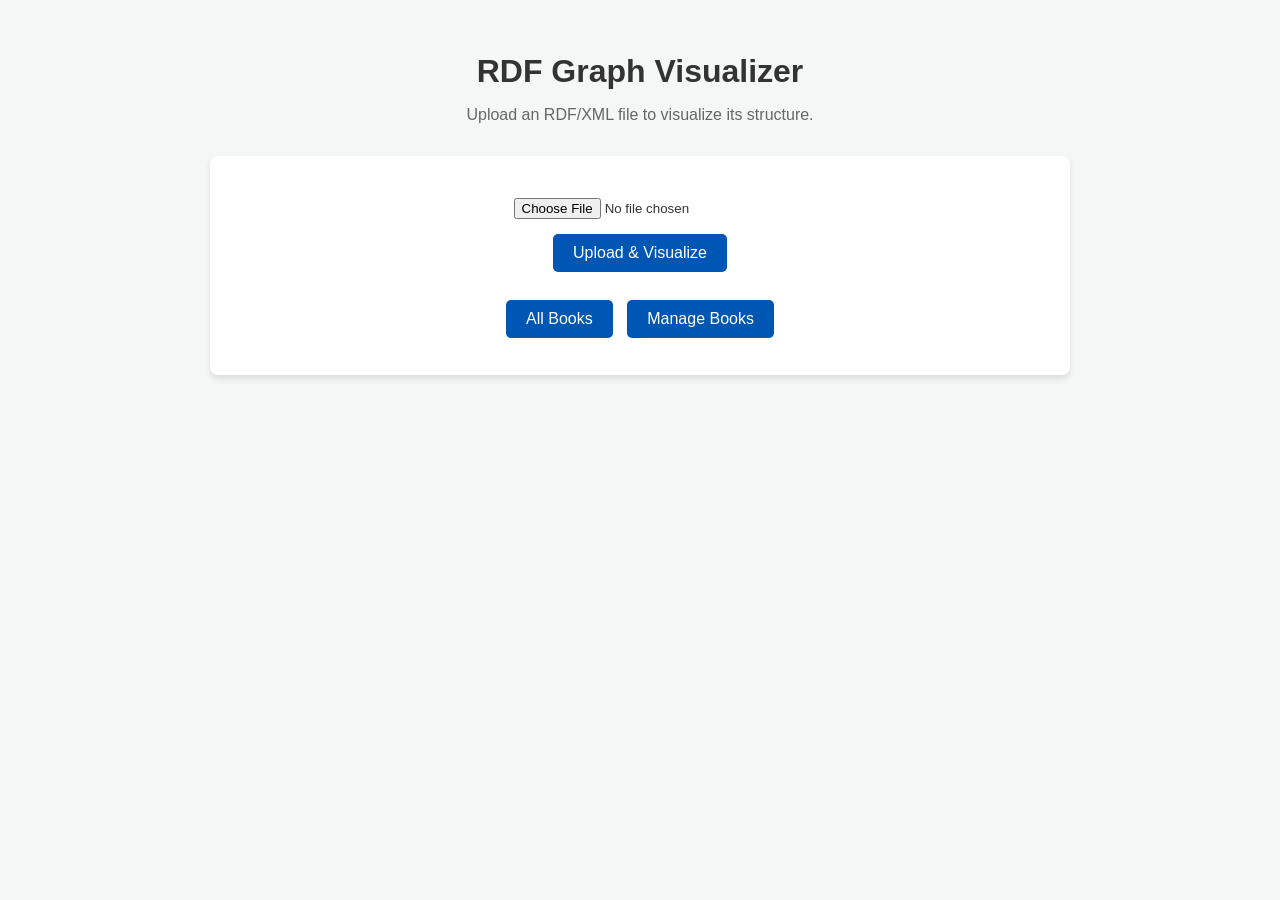
<file: src/main/resources/templates/index.html>
<!DOCTYPE html>
<html xmlns:th="http://www.thymeleaf.org" lang="en">
<head>
    <meta charset="UTF-8">
    <title>RDF Graph Visualizer</title>
    <style>
        body { font-family: 'Segoe UI', sans-serif; background: #f4f7f6; color: #333; max-width: 860px; margin: 0 auto; padding: 2rem; }
        h1 { text-align: center; margin-bottom: 0.5rem; }
        .subtitle { text-align: center; color: #666; margin-bottom: 2rem; }
        .card { background: white; padding: 2rem; border-radius: 8px; box-shadow: 0 4px 6px rgba(0,0,0,0.1); margin-bottom: 2rem; text-align: center; }
        .btn { display: inline-block; padding: 10px 20px; background: #0056b3; color: white; border: none; border-radius: 5px; cursor: pointer; text-decoration: none; font-size: 1rem; margin: 5px; }
        .btn:hover { background: #003d80; }
        input[type=file] { margin: 10px 0; }
    </style>
</head>
<body>
<h1>RDF Graph Visualizer</h1>
<p class="subtitle">Upload an RDF/XML file to visualize its structure.</p>

<div class="card">
    <form action="/upload" method="post" enctype="multipart/form-data">
        <input type="file" name="file" accept=".rdf,.xml,.owl"/>
        <br/>
        <button type="submit" class="btn">Upload &amp; Visualize</button>
    </form>
    <br/>
    <a href="/books" class="btn">All Books</a>
    <a href="/books/manage" class="btn">Manage Books</a>
</div>

<div th:replace="~{fragments/chatbotWidget :: chat}"></div>
</body>
</html>
</file>
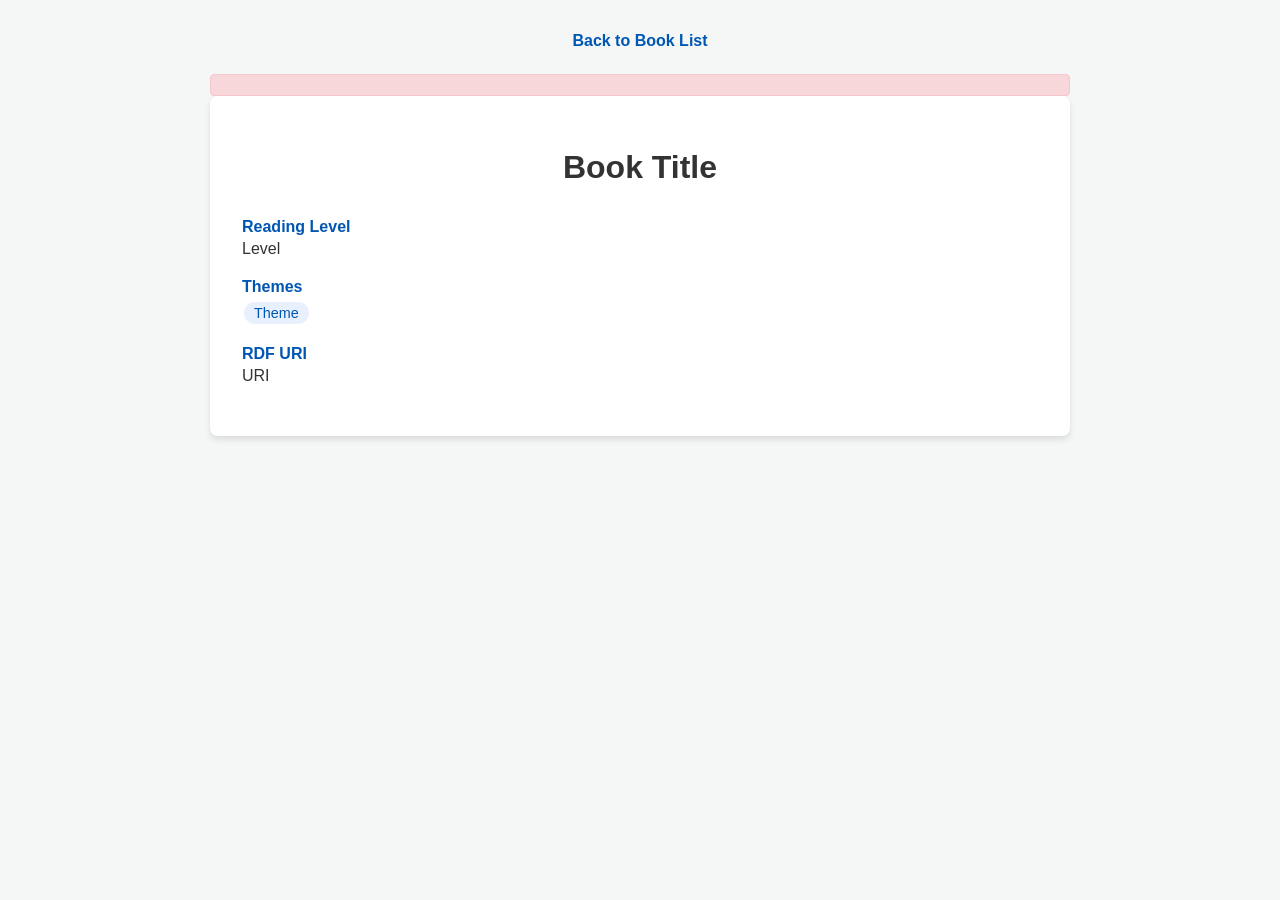
<file: src/main/resources/templates/book-detail.html>
<!DOCTYPE html>
<html xmlns:th="http://www.thymeleaf.org" lang="en">
<head>
    <meta charset="UTF-8"/>
    <meta name="page-type" content="book-detail"/>
    <meta name="page-book-title" th:content="${book['label']}"/>
    <title th:text="${book['label']} + ' - Book Details'">Book Details</title>
    <style>
        body {
            font-family: 'Segoe UI', sans-serif;
            background: #f4f7f6;
            color: #333;
            max-width: 860px;
            margin: 0 auto;
            padding: 2rem;
        }

        h1 {
            text-align: center;
            margin-bottom: 2rem;
        }

        .card {
            background: white;
            padding: 2rem;
            border-radius: 8px;
            box-shadow: 0 4px 6px rgba(0, 0, 0, 0.1);
        }

        nav {
            text-align: center;
            margin-bottom: 1.5rem;
        }

        nav a {
            color: #0056b3;
            text-decoration: none;
            font-weight: 600;
        }

        .field {
            margin-bottom: 1.2rem;
        }

        .field-label {
            font-weight: 700;
            color: #0056b3;
            margin-bottom: 4px;
        }

        .field-value {
            font-size: 1rem;
        }

        .tag {
            display: inline-block;
            background: #e8f0fe;
            color: #0056b3;
            padding: 3px 10px;
            border-radius: 12px;
            margin: 2px;
            font-size: 0.9rem;
        }

        .error {
            background: #f8d7da;
            color: #721c24;
            padding: 10px;
            border-radius: 4px;
            border: 1px solid #f5c6cb;
        }
    </style>
</head>
<body>

<nav><a href="/books">Back to Book List</a></nav>

<div th:if="${error}" class="error" th:text="${error}"></div>

<div th:if="${book}" class="card">
    <h1 th:text="${book['label']}">Book Title</h1>

    <div class="field">
        <div class="field-label">Reading Level</div>
        <div class="field-value" th:text="${book['readingLevel']}">Level</div>
    </div>

    <div class="field">
        <div class="field-label">Themes</div>
        <div class="field-value">
            <span th:each="theme : ${book['themes']}" class="tag" th:text="${theme}">Theme</span>
        </div>
    </div>

    <div class="field">
        <div class="field-label">RDF URI</div>
        <div class="field-value" th:text="${book['uri']}">URI</div>
    </div>
</div>
<div th:replace="~{fragments/chatbotWidget :: chat}"></div>
</body>
</html>
</file>
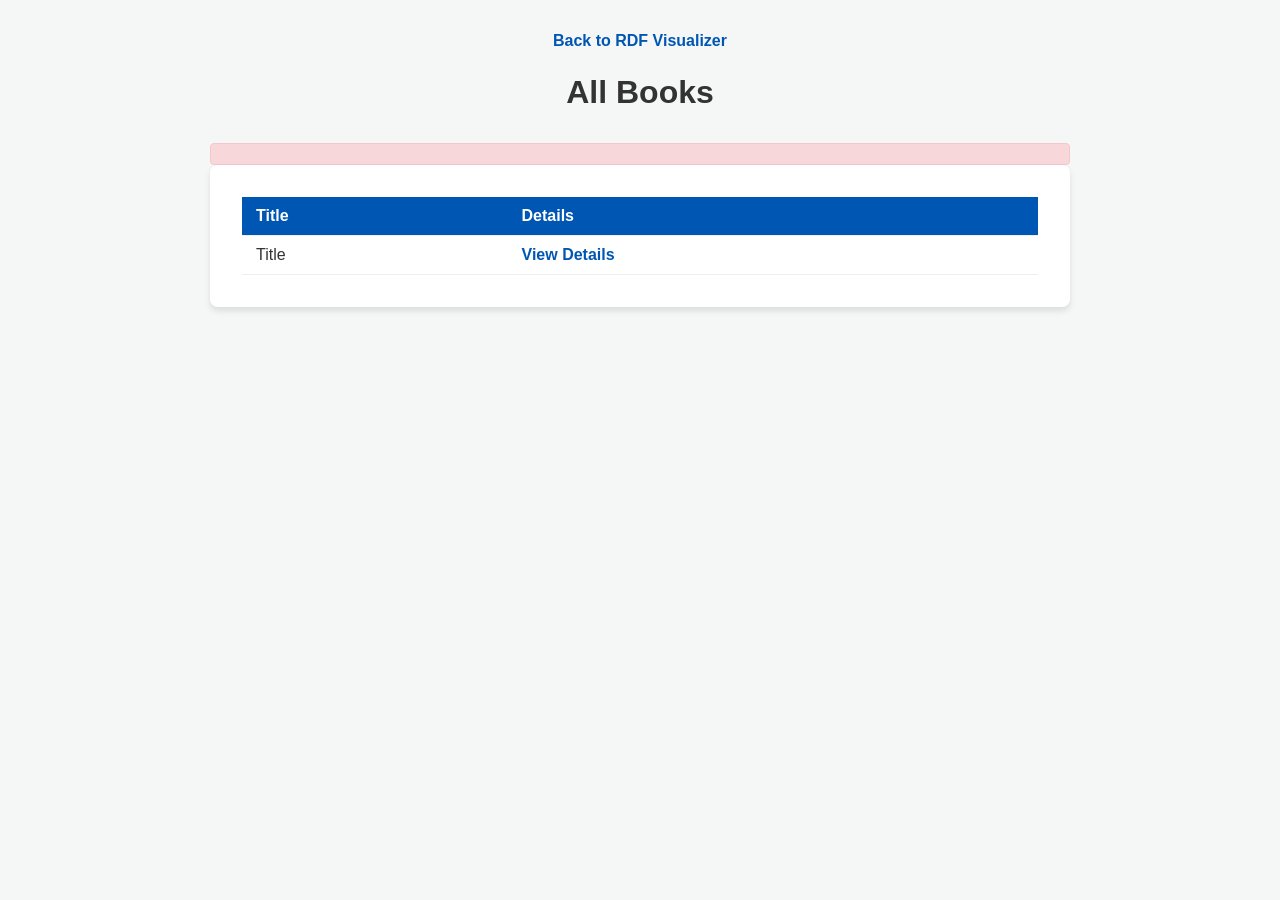
<file: src/main/resources/templates/book-list.html>
<!DOCTYPE html>
<html xmlns:th="http://www.thymeleaf.org" lang="en">
<head>
    <meta charset="UTF-8"/>
    <meta name="page-type" content="book-list"/>
    <title>All Books</title>
    <style>
        body { font-family: 'Segoe UI', sans-serif; background: #f4f7f6; color: #333; max-width: 860px; margin: 0 auto; padding: 2rem; }
        h1 { text-align: center; margin-bottom: 2rem; }
        .card { background: white; padding: 2rem; border-radius: 8px; box-shadow: 0 4px 6px rgba(0,0,0,0.1); margin-bottom: 2rem; }
        nav { text-align: center; margin-bottom: 1.5rem; }
        nav a { color: #0056b3; text-decoration: none; font-weight: 600; }
        table { width: 100%; border-collapse: collapse; }
        th, td { text-align: left; padding: 10px 14px; border-bottom: 1px solid #eee; }
        th { background: #0056b3; color: white; }
        tr:hover { background: #f0f4ff; }
        a.detail-link { color: #0056b3; text-decoration: none; font-weight: 600; }
        a.detail-link:hover { text-decoration: underline; }
        .error { background: #f8d7da; color: #721c24; padding: 10px; border-radius: 4px; border: 1px solid #f5c6cb; }
    </style>
</head>
<body>

<nav><a href="/">Back to RDF Visualizer</a></nav>
<h1>All Books</h1>

<div th:if="${error}" class="error" th:text="${error}"></div>

<div class="card">
    <table>
        <thead>
        <tr>
            <th>Title</th>
            <th>Details</th>
        </tr>
        </thead>
        <tbody>
        <tr th:each="book : ${books}">
            <td th:text="${book['label']}">Title</td>
            <td>
                <a class="detail-link"
                   th:href="@{/books/detail(uri=${book['uri']})}">
                    View Details
                </a>
            </td>
        </tr>
        </tbody>
    </table>
</div>
<div th:replace="~{fragments/chatbotWidget :: chat}"></div>
</body>
</html>
</file>
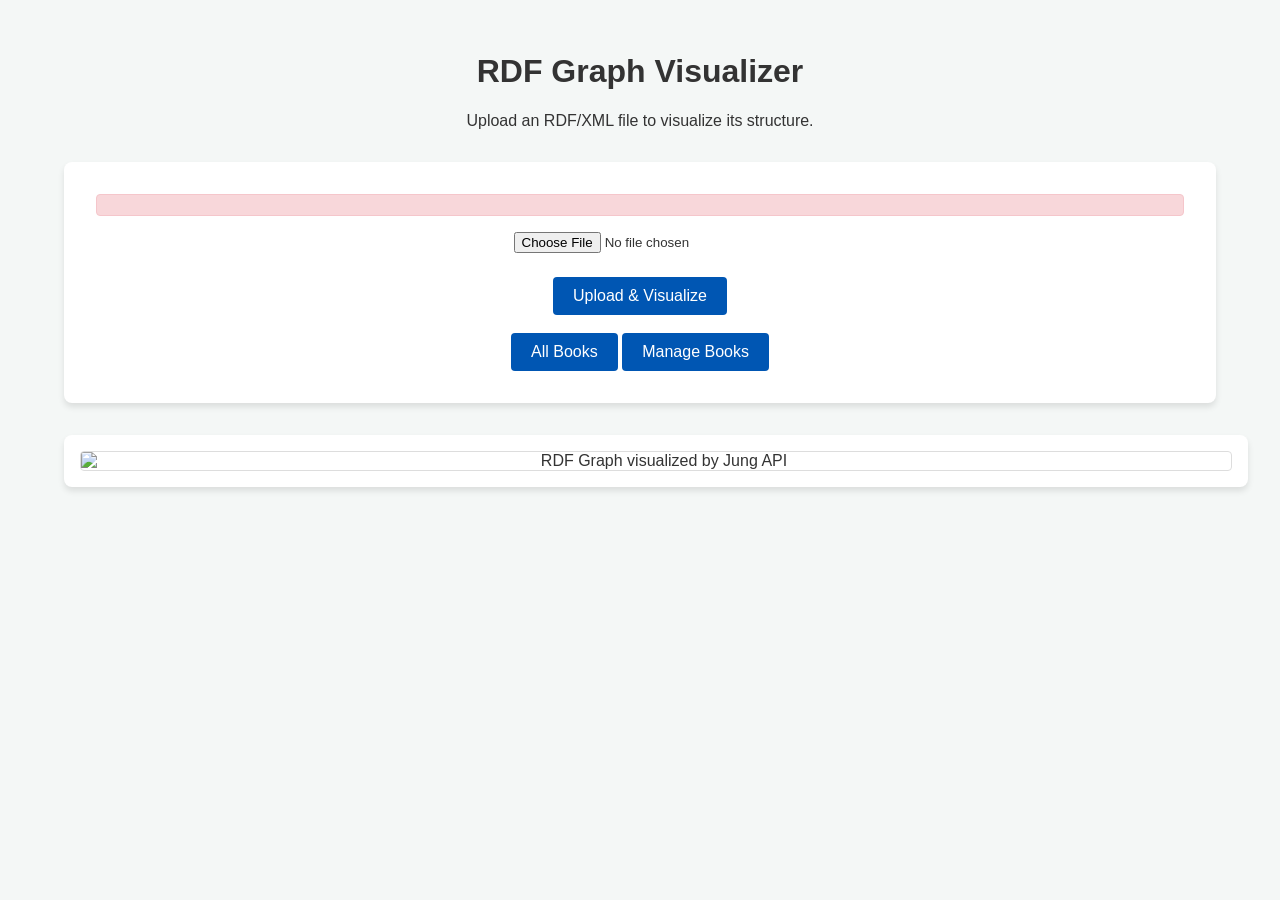
<file: src/main/resources/templates/graph.html>
<!DOCTYPE html>
<html xmlns:th="http://www.thymeleaf.org" lang="en">
<head>
    <meta charset="UTF-8">
    <meta name="viewport" content="width=device-width, initial-scale=1.0">
    <title>Semantic Web - RDF Visualizer</title>
    <style>
        body {
            font-family: 'Segoe UI', Tahoma, Geneva, Verdana, sans-serif;
            background-color: #f4f7f6;
            color: #333;
            max-width: 90%;
            margin: 0 auto;
            padding: 2rem;
        }
        .header {
            text-align: center;
            margin-bottom: 2rem;
        }
        .upload-card {
            background: #fff;
            padding: 2rem;
            border-radius: 8px;
            box-shadow: 0 4px 6px rgba(0,0,0,0.1);
            text-align: center;
            margin-bottom: 2rem;
        }
        .form-group {
            margin-bottom: 1.5rem;
        }
        input[type="file"] {
            display: block;
            margin: 0 auto 1rem auto;
        }
        button {
            background-color: #0056b3;
            color: white;
            border: none;
            padding: 10px 20px;
            font-size: 1rem;
            border-radius: 4px;
            cursor: pointer;
            transition: background-color 0.3s ease;
        }
        button:hover {
            background-color: #004494;
        }
        .error-message {
            color: #dc3545;
            background-color: #f8d7da;
            padding: 10px;
            border-radius: 4px;
            margin-bottom: 1rem;
            border: 1px solid #f5c6cb;
        }
        .graph-container {
            background: #fff;
            padding: 1rem;
            border-radius: 8px;
            box-shadow: 0 4px 6px rgba(0,0,0,0.1);
            text-align: center;
            overflow: auto;
            max-height: 85vh;
            width: 100%;
            cursor: grab;
        }
        .graph-container:active {
            cursor: grabbing;
        }
        .graph-container img {
            border: 1px solid #ddd;
            border-radius: 4px;
            display: block;
            margin: 0 auto;
            max-width: 100%;
            height: auto;
        }
    </style>
</head>
<body>

<div class="header">
    <h1>RDF Graph Visualizer</h1>
    <p>Upload an RDF/XML file to visualize its structure.</p>
</div>

<div class="upload-card">

    <div th:if="${error != null}" class="error-message">
        <span th:text="${error}"></span>
    </div>

    <form method="POST" enctype="multipart/form-data" action="/upload">
        <div class="form-group">
            <input type="file" name="file" accept=".rdf, .xml" required />
        </div>
        <button type="submit">Upload & Visualize</button>
    </form>

    <br/>
    <a href="/books"><button type="button">All Books</button></a>
    <a href="/books/manage"><button type="button">Manage Books</button></a>
</div>

<div class="graph-container" th:if="${graphImage != null}">
    <img th:src="${graphImage}" alt="RDF Graph visualized by Jung API" />
</div>
<div th:replace="~{fragments/chatbotWidget :: chat}"></div>
</body>
</html>
</file>
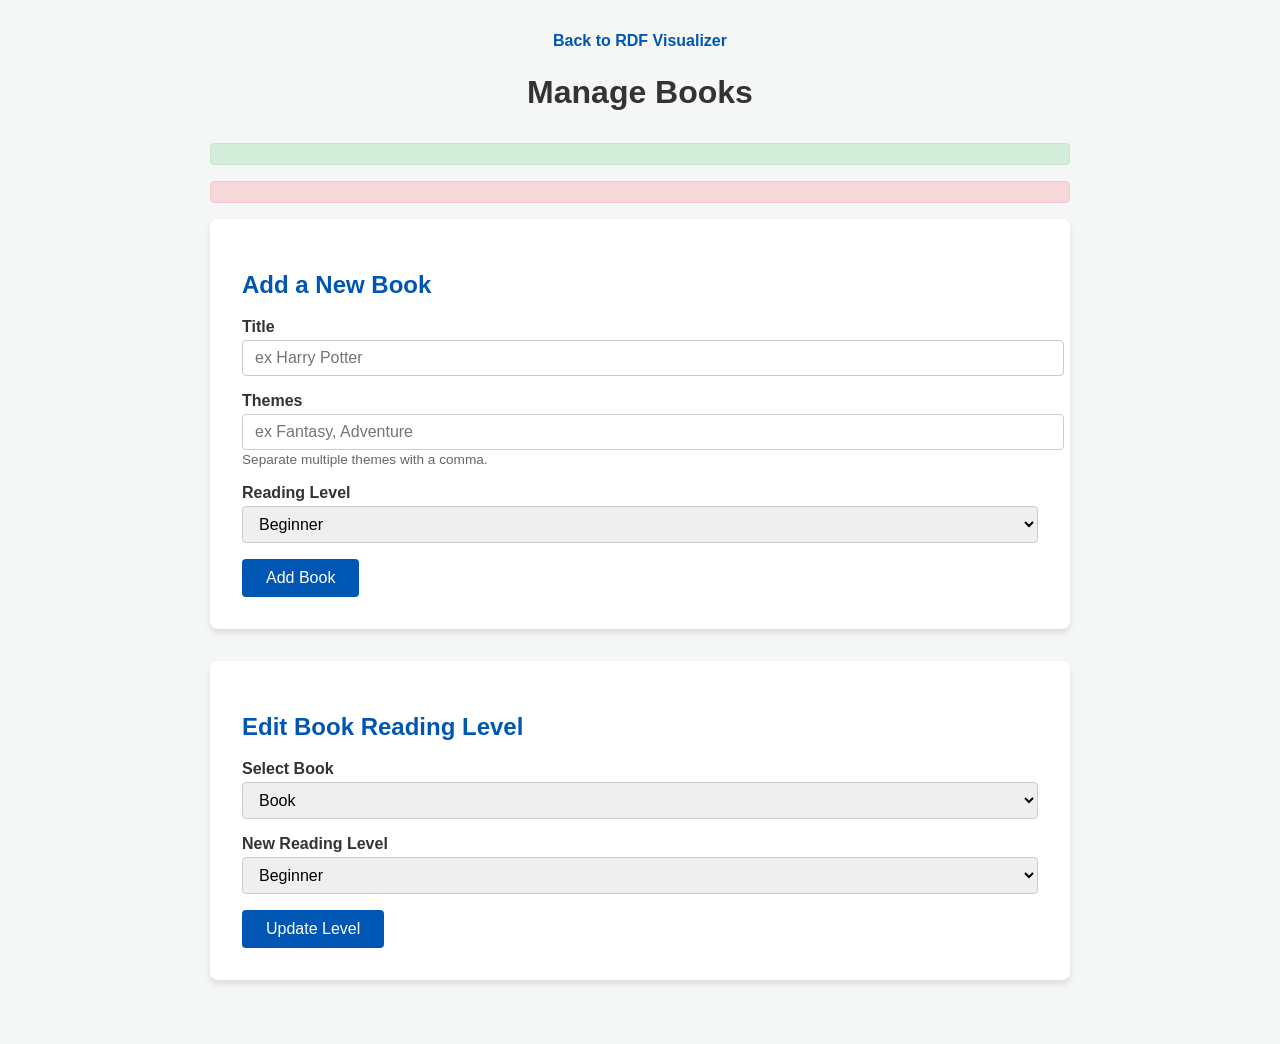
<file: src/main/resources/templates/manage.html>
<!DOCTYPE html>
<html xmlns:th="http://www.thymeleaf.org" lang="en">
<head>
    <meta charset="UTF-8"/>
    <title>Manage Books</title>
    <style>
        body {
            font-family: 'Segoe UI', sans-serif;
            background: #f4f7f6;
            color: #333;
            max-width: 860px;
            margin: 0 auto;
            padding: 2rem;
        }

        h1 {
            text-align: center;
            margin-bottom: 2rem;
        }

        .card {
            background: white;
            padding: 2rem;
            border-radius: 8px;
            box-shadow: 0 4px 6px rgba(0, 0, 0, 0.1);
            margin-bottom: 2rem;
        }

        h2 {
            margin-bottom: 1.2rem;
            color: #0056b3;
        }

        .form-group {
            margin-bottom: 1rem;
        }

        label {
            display: block;
            margin-bottom: 4px;
            font-weight: 600;
        }

        input[type="text"], select {
            width: 100%;
            padding: 8px 12px;
            border: 1px solid #ccc;
            border-radius: 4px;
            font-size: 1rem;
        }

        button {
            background: #0056b3;
            color: white;
            border: none;
            padding: 10px 24px;
            border-radius: 4px;
            cursor: pointer;
            font-size: 1rem;
        }

        button:hover {
            background: #004494;
        }

        .hint {
            font-size: 0.85rem;
            color: #666;
            margin-top: 3px;
        }

        .success {
            background: #d4edda;
            color: #155724;
            padding: 10px;
            border-radius: 4px;
            margin-bottom: 1rem;
            border: 1px solid #c3e6cb;
        }

        .error {
            background: #f8d7da;
            color: #721c24;
            padding: 10px;
            border-radius: 4px;
            margin-bottom: 1rem;
            border: 1px solid #f5c6cb;
        }

        nav {
            text-align: center;
            margin-bottom: 1.5rem;
        }

        nav a {
            color: #0056b3;
            text-decoration: none;
            font-weight: 600;
        }
    </style>
</head>
<body>

<nav><a href="/">Back to RDF Visualizer</a></nav>
<h1>Manage Books</h1>

<div th:if="${success}" class="success" th:text="${success}"></div>
<div th:if="${error}" class="error" th:text="${error}"></div>

<div class="card">
    <h2>Add a New Book</h2>
    <form method="POST" action="/books/add">
        <div class="form-group">
            <label for="title">Title</label>
            <input type="text" id="title" name="title" placeholder="ex Harry Potter" required/>
        </div>
        <div class="form-group">
            <label for="themes">Themes</label>
            <input type="text" id="themes" name="themes" placeholder="ex Fantasy, Adventure"/>
            <span class="hint">Separate multiple themes with a comma.</span>
        </div>
        <div class="form-group">
            <label for="readingLevel">Reading Level</label>
            <select id="readingLevel" name="readingLevel">
                <option value="Beginner">Beginner</option>
                <option value="Intermediate">Intermediate</option>
                <option value="Advanced">Advanced</option>
            </select>
        </div>
        <button type="submit">Add Book</button>
    </form>
</div>

<div class="card">
    <h2>Edit Book Reading Level</h2>
    <form method="POST" action="/books/edit">
        <div class="form-group">
            <label for="bookUri">Select Book</label>
            <select id="bookUri" name="bookUri">
                <option th:each="book : ${books}"
                        th:value="${book['uri']}"
                        th:text="${book['label']}">Book
                </option>
            </select>
        </div>
        <div class="form-group">
            <label for="newReadingLevel">New Reading Level</label>
            <select id="newReadingLevel" name="newReadingLevel">
                <option value="Beginner">Beginner</option>
                <option value="Intermediate">Intermediate</option>
                <option value="Advanced">Advanced</option>
            </select>
        </div>
        <button type="submit">Update Level</button>
    </form>
</div>
<div th:replace="~{fragments/chatbotWidget :: chat}"></div>
</body>
</html>
</file>
